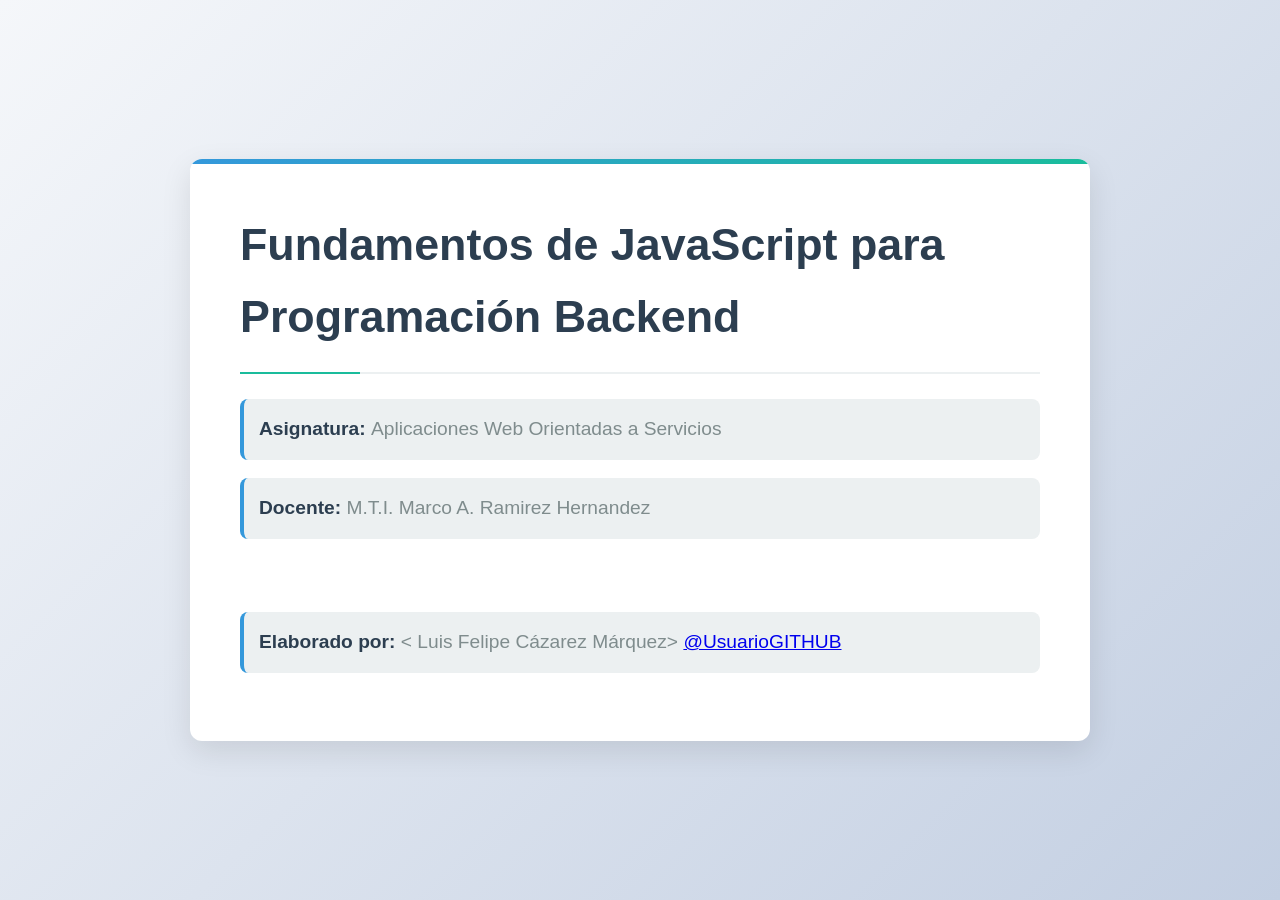
<file: index.html>
<!DOCTYPE html>
<html lang="en">

<head>
    <meta charset="UTF-8">
    <meta name="viewport" content="width=device-width, initial-scale=1.0">
    <title> Fundamentos de JavaScript - .: < 240343> :.</title>
    <link rel="stylesheet" href="css/estilos.css">
</head>

<body style="color: white; background-color:antiquewhite ;">
    <header>
        <h1> Fundamentos de JavaScript para Programación Backend</h1>
        <p><strong> Asignatura: </strong> Aplicaciones Web Orientadas a Servicios</p>
        <p><strong> Docente: </strong> M.T.I. Marco A. Ramirez Hernandez</p>
        <br>
        <p><strong> Elaborado por: </strong>
            < Luis Felipe Cázarez Márquez> <a href="https://github.com/xluiscm"> @UsuarioGITHUB </a>
        </p>
    </header>

    <script src="js/ejercicio1.js"></script>
    <script src="js/ejercicio2.js"></script>
    <script src="js/ejercicio3.js"></script>
    <script src="js/ejercicio4.js"></script>
</body>

</html>
</file>
<file: css/estilos.css>
/* Reset y configuraciones base */
* {
    margin: 0;
    padding: 0;
    box-sizing: border-box;
}

/* Variables CSS para colores y estilos */
:root {
    --primary-color: #2c3e50;
    --secondary-color: #3498db;
    --accent-color: #1abc9c;
    --light-color: #ecf0f1;
    --dark-color: #2c3e50;
    --gray-color: #7f8c8d;
    --shadow: 0 10px 30px rgba(0, 0, 0, 0.1);
    --border-radius: 12px;
    --transition: all 0.3s ease;
}

/* Estilos generales */
body {
    font-family: 'Lato', sans-serif;
    background: linear-gradient(135deg, #f5f7fa 0%, #c3cfe2 100%);
    color: var(--dark-color);
    line-height: 1.6;
    min-height: 100vh;
    padding: 20px;
    display: flex;
    flex-direction: column;
    align-items: center;
    justify-content: center;
}

/* Contenedor principal */
body > header {
    background-color: white;
    border-radius: var(--border-radius);
    box-shadow: var(--shadow);
    padding: 50px;
    max-width: 900px;
    width: 100%;
    position: relative;
    overflow: hidden;
}

/* Efecto decorativo superior */
body > header::before {
    content: '';
    position: absolute;
    top: 0;
    left: 0;
    width: 100%;
    height: 5px;
    background: linear-gradient(to right, var(--secondary-color), var(--accent-color));
}

/* T��tulo principal */
h1 {
    color: var(--primary-color);
    font-size: 2.8rem;
    font-weight: 900;
    margin-bottom: 25px;
    padding-bottom: 20px;
    border-bottom: 2px solid var(--light-color);
    position: relative;
}

h1::after {
    content: '';
    position: absolute;
    bottom: -2px;
    left: 0;
    width: 120px;
    height: 2px;
    background-color: var(--accent-color);
}

/* Subt��tulos y p��rrafos */
p {
    margin-bottom: 18px;
    font-size: 1.1rem;
    color: var(--gray-color);
}

strong {
    color: var(--primary-color);
    font-weight: 700;
}

/* Estilos espec��ficos para cada secci��n */
p:has(strong:first-child) {
    font-size: 1.2rem;
    padding: 15px;
    background-color: var(--light-color);
    border-radius: 8px;
    border-left: 4px solid var(--secondary-color);
}

/* Informaci��n del docente */
p:nth-of-type(2) {
    border-left-color: var(--accent-color);
}

/* Informaci��n del estudiante */
p:nth-of-type(3) {
    background-color: rgba(26, 188, 156, 0.1);
    border-left-color: var(--accent-color);
    margin-top: 30px
}
</file>
